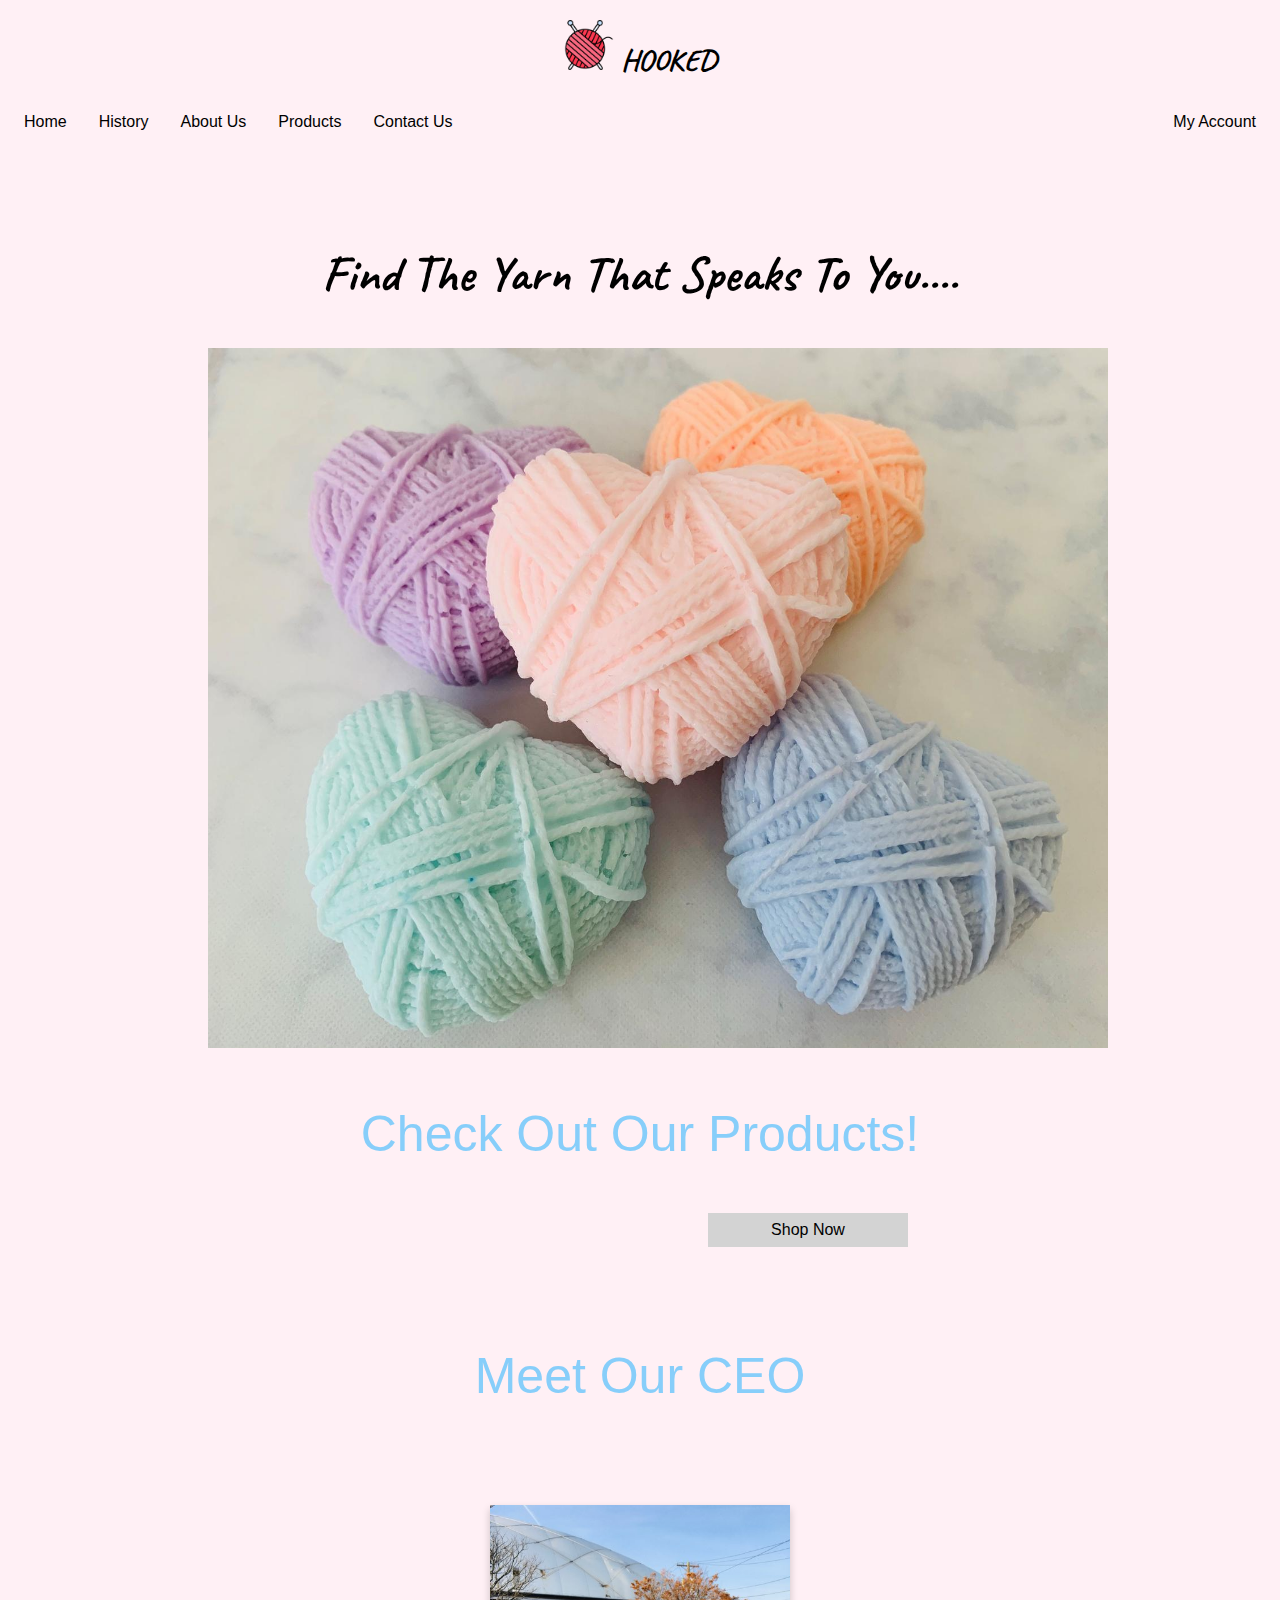
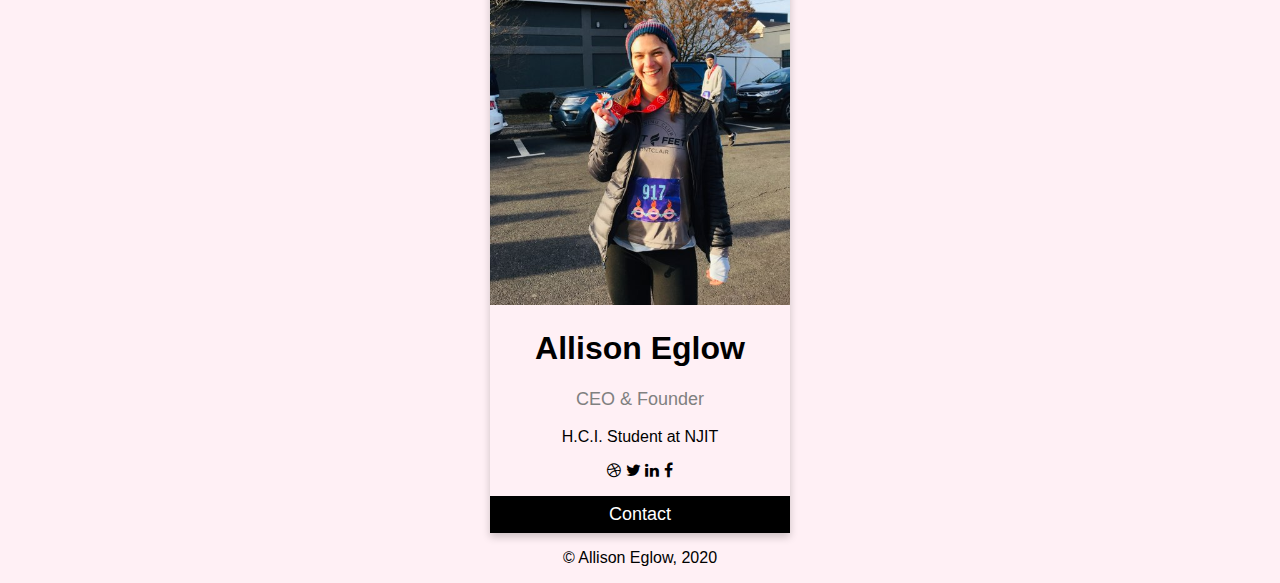
<file: index.html>
<!DOCTYPE html>
<html lang="en">
<head>
    <meta charset="UTF-8">
    <title>IS 322 Project #1</title>
    <link rel="stylesheet" href="https://cdnjs.cloudflare.com/ajax/libs/font-awesome/4.7.0/css/font-awesome.min.css">
    <link rel="stylesheet" href="styles.css" type="text/css">
    <link href='https://fonts.googleapis.com/css?family=Caveat' rel='stylesheet'>
<style>
    .card {
        box-shadow: 0 4px 8px 0 rgba(0, 0, 0, 0.2);
        max-width: 300px;
        margin: auto;
        text-align: center;
    }
    .title {
        color: grey;
        font-size: 18px;
    }

    button {
        border: none;
        outline: 0;
        display: inline-block;
        padding: 8px;
        color: white;
        background-color: #000;
        text-align: center;
        cursor: pointer;
        width: 100%;
        font-size: 18px;
    }

    a {
        text-decoration: none;

        color: black;
    }



</style>
</head>

<body>
<div id="header">

    <h1 style="font-family:'Caveat',serif; font-size: 30px; text-align: center" >
        <img src="imgs/handmade.png" style="height: 50px;width: 50px">
        HOOKED

    </h1>
</div>


<!-- NAV BAR START-->
<div id="navigation_bar">
    <ul>
        <li><a href="index.html"> Home </a></li>
        <li><a href="history.html"> History </a></li>
        <li><a href="about.html"> About Us </a></li>
        <li><a href="product.html"> Products </a></li>
        <li><a href="contact.html"> Contact Us </a></li>
        <li style="float:right"><a class="active" href="#about">My Account</a></li>

    </ul>
</div>
<!-- NAV BAR END-->
<h1 style="font-family:'Caveat',serif; font-size: 50px; text-align: center" >

<br> Find The Yarn That Speaks To You....
</h1>
<!-- Carousel-->
<div id="slideshow-container">
    <div class="mySlides">
        <img src="imgs/il_1588xN.2023532154_gw61.jpg" style="width:900px; height: 700px">
    </div>

    <div class="mySlides">
        <img src="imgs/basket.jpg" style="width:900px; height: 700px">
    </div>
    <div class="mySlides">
        <img src="imgs/Fidalgo-Artisan-Yarn-Company-400x400.jpg" style="width:900px; height: 700px">
    </div>
    <div class="mySlides">
        <img src="imgs/cropped-2_knitting-balls1.jpg" style="width:900px; height: 700px">
    </div>

</div>
<div>

<p style="font-size:50px; margin-top: 800px; text-align: center; color: lightskyblue">Check Out Our Products!</p>
<button type="button" style="background-color: lightgray; border: none; width:200px;color: black;
  text-align: center;
  text-decoration: none;
  font-size: 16px;
  margin-left: 700px;">Shop Now</button>
</div>
<!--END-->
    <p style="font-size:50px; margin-top: 100px; text-align: center; color: lightskyblue">Meet Our CEO</p>

    <div class="card" style="margin-top: 100px">
    <img src="imgs/IMG_8032%20(1).JPG" alt="John" style="width:100%">
    <h1>Allison Eglow</h1>
    <p class="title">CEO & Founder</p>
    <p>H.C.I. Student at NJIT</p>
    <a href="#"><i class="fa fa-dribbble"></i></a>
    <a href="#"><i class="fa fa-twitter"></i></a>
    <a href="#"><i class="fa fa-linkedin"></i></a>
    <a href="#"><i class="fa fa-facebook"></i></a>
    <p><button>Contact</button></p>
</div>


<!--FOOTER-->
<div id="footer">
    <p> &copy; Allison Eglow, 2020</p>
</div>
<!--END-->


</body>

<!--JAVASCRIPT-->
<script>
    var myIndex = 0;
    carousel();

    function carousel() {
        var i;
        var x = document.getElementsByClassName("mySlides");
        for (i = 0; i < x.length; i++) {
            x[i].style.display = "none";
        }
        myIndex++;
        if (myIndex > x.length) {
            myIndex = 1
        }
        x[myIndex - 1].style.display = "block";
        setTimeout(carousel, 3000); // Change image every 2 seconds
    }
</script>
<!--END-->


</html>
</file>
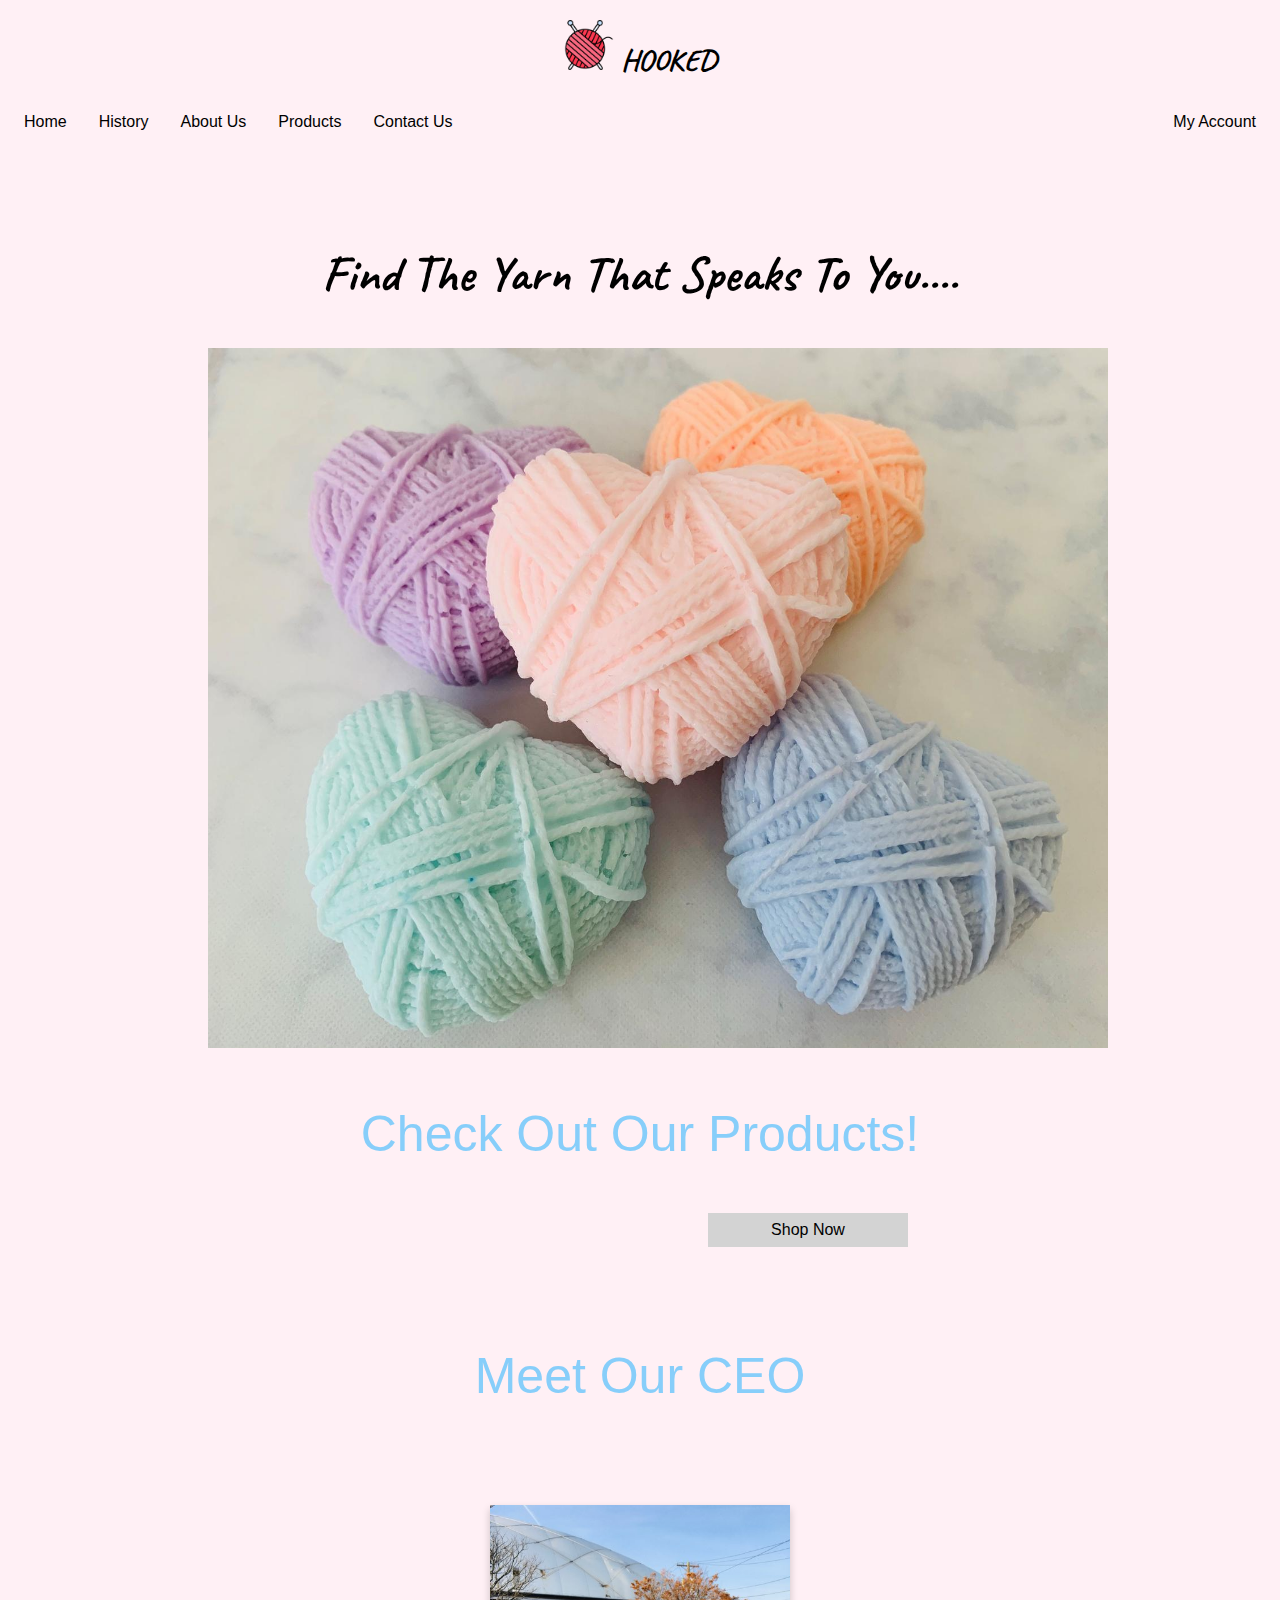
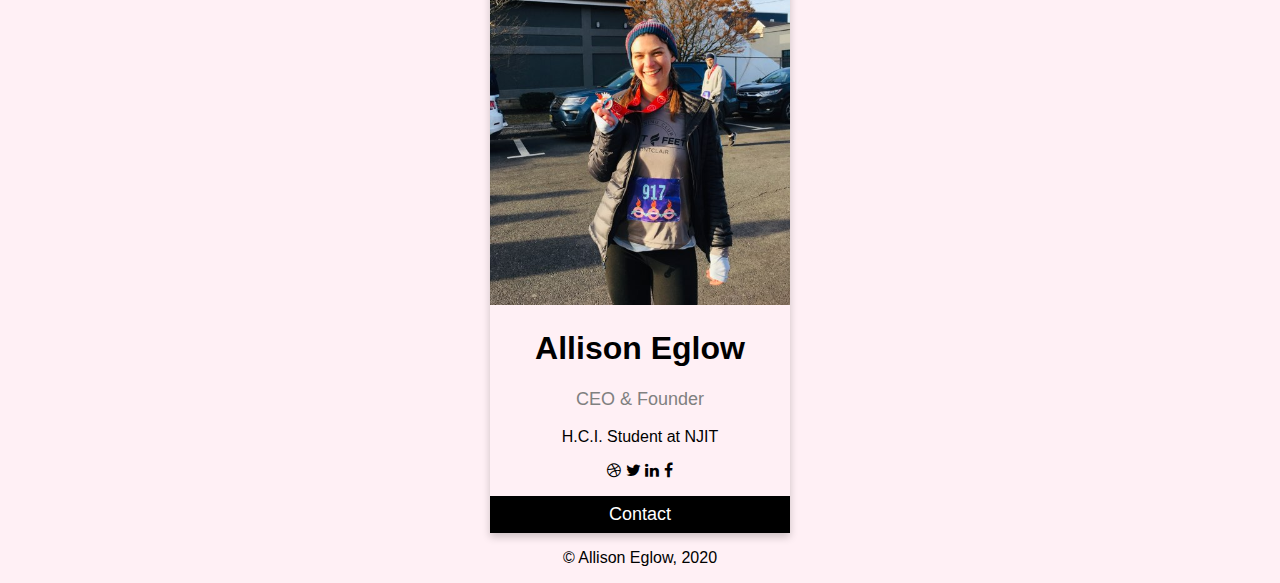
<file: html/index.html>
<!DOCTYPE html>
<html lang="en">
<head>
    <meta charset="UTF-8">
    <title>IS 322 Project #1</title>
    <link rel="stylesheet" href="https://cdnjs.cloudflare.com/ajax/libs/font-awesome/4.7.0/css/font-awesome.min.css">
    <link rel="stylesheet" href="../styles.css" type="text/css">
    <link href='https://fonts.googleapis.com/css?family=Caveat' rel='stylesheet'>
<style>
    .card {
        box-shadow: 0 4px 8px 0 rgba(0, 0, 0, 0.2);
        max-width: 300px;
        margin: auto;
        text-align: center;
    }
    .title {
        color: grey;
        font-size: 18px;
    }

    button {
        border: none;
        outline: 0;
        display: inline-block;
        padding: 8px;
        color: white;
        background-color: #000;
        text-align: center;
        cursor: pointer;
        width: 100%;
        font-size: 18px;
    }

    a {
        text-decoration: none;

        color: black;
    }



</style>
</head>

<body>
<div id="header">

    <h1 style="font-family:'Caveat',serif; font-size: 30px; text-align: center" >
        <img src="../imgs/handmade.png" style="height: 50px;width: 50px">
        HOOKED

    </h1>
</div>


<!-- NAV BAR START-->
<div id="navigation_bar">
    <ul>
        <li><a href="index.html"> Home </a></li>
        <li><a href="history.html"> History </a></li>
        <li><a href="about.html"> About Us </a></li>
        <li><a href="product.html"> Products </a></li>
        <li><a href="contact.html"> Contact Us </a></li>
        <li style="float:right"><a class="active" href="#about">My Account</a></li>

    </ul>
</div>
<!-- NAV BAR END-->
<h1 style="font-family:'Caveat',serif; font-size: 50px; text-align: center" >

<br> Find The Yarn That Speaks To You....
</h1>
<!-- Carousel-->
<div id="slideshow-container">
    <div class="mySlides">
        <img src="../imgs/il_1588xN.2023532154_gw61.jpg" style="width:900px; height: 700px">
    </div>

    <div class="mySlides">
        <img src="../imgs/basket.jpg" style="width:900px; height: 700px">
    </div>
    <div class="mySlides">
        <img src="../imgs/Fidalgo-Artisan-Yarn-Company-400x400.jpg" style="width:900px; height: 700px">
    </div>
    <div class="mySlides">
        <img src="../imgs/cropped-2_knitting-balls1.jpg" style="width:900px; height: 700px">
    </div>

</div>
<div>

<p style="font-size:50px; margin-top: 800px; text-align: center; color: lightskyblue">Check Out Our Products!</p>
<button type="button" style="background-color: lightgray; border: none; width:200px;color: black;
  text-align: center;
  text-decoration: none;
  font-size: 16px;
  margin-left: 700px;">Shop Now</button>
</div>
<!--END-->
    <p style="font-size:50px; margin-top: 100px; text-align: center; color: lightskyblue">Meet Our CEO</p>

    <div class="card" style="margin-top: 100px">
    <img src="../imgs/IMG_8032%20(1).JPG" alt="John" style="width:100%">
    <h1>Allison Eglow</h1>
    <p class="title">CEO & Founder</p>
    <p>H.C.I. Student at NJIT</p>
    <a href="#"><i class="fa fa-dribbble"></i></a>
    <a href="#"><i class="fa fa-twitter"></i></a>
    <a href="#"><i class="fa fa-linkedin"></i></a>
    <a href="#"><i class="fa fa-facebook"></i></a>
    <p><button>Contact</button></p>
</div>


<!--FOOTER-->
<div id="footer">
    <p> &copy; Allison Eglow, 2020</p>
</div>
<!--END-->


</body>

<!--JAVASCRIPT-->
<script>
    var myIndex = 0;
    carousel();

    function carousel() {
        var i;
        var x = document.getElementsByClassName("mySlides");
        for (i = 0; i < x.length; i++) {
            x[i].style.display = "none";
        }
        myIndex++;
        if (myIndex > x.length) {
            myIndex = 1
        }
        x[myIndex - 1].style.display = "block";
        setTimeout(carousel, 3000); // Change image every 2 seconds
    }
</script>
<!--END-->


</html>
</file>
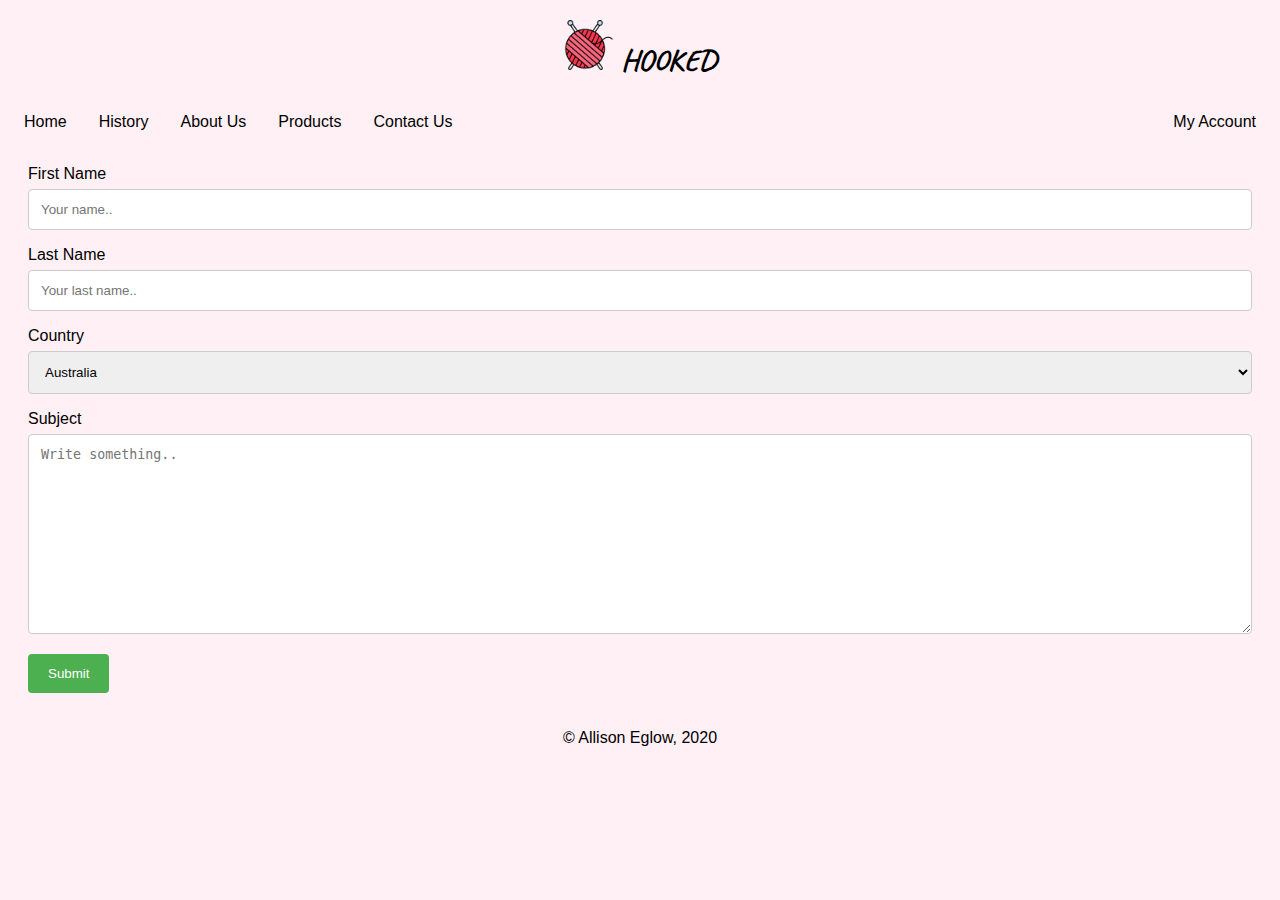
<file: contact.html>
<!DOCTYPE html>
<html lang="en">
<head>
    <meta charset="UTF-8">
    <title>IS 322 Project #1</title>
    <link rel="stylesheet" href="https://cdnjs.cloudflare.com/ajax/libs/font-awesome/4.7.0/css/font-awesome.min.css">
    <link rel="stylesheet" href="styles.css" type="text/css">
    <link href='https://fonts.googleapis.com/css?family=Caveat' rel='stylesheet'>
<style>
    input[type=text], select, textarea {
        width: 100%; /* Full width */
        padding: 12px; /* Some padding */
        border: 1px solid #ccc; /* Gray border */
        border-radius: 4px; /* Rounded borders */
        box-sizing: border-box; /* Make sure that padding and width stays in place */
        margin-top: 6px; /* Add a top margin */
        margin-bottom: 16px; /* Bottom margin */
        resize: vertical /* Allow the user to vertically resize the textarea (not horizontally) */
    }

    /* Style the submit button with a specific background color etc */
    input[type=submit] {
        background-color: #4CAF50;
        color: white;
        padding: 12px 20px;
        border: none;
        border-radius: 4px;
        cursor: pointer;
    }

    /* When moving the mouse over the submit button, add a darker green color */
    input[type=submit]:hover {
        background-color: #45a049;
    }

    /* Add a background color and some padding around the form */
    .container {
        border-radius: 5px;
        padding: 20px;
    }
</style>
</head>

<body>

<!-- NAV BAR START-->
<div id="header">

    <h1 style="font-family:'Caveat',serif; font-size: 30px; text-align: center" >
        <img src="imgs/handmade.png" style="height: 50px;width: 50px">
        HOOKED

    </h1>
</div>


<!-- NAV BAR START-->
<div id="navigation_bar">
    <ul>
        <li><a href="index.html"> Home </a></li>
        <li><a href="history.html"> History </a></li>
        <li><a href="about.html"> About Us </a></li>
        <li><a href="product.html"> Products </a></li>
        <li><a href="contact.html"> Contact Us </a></li>
        <li style="float:right"><a class="active" href="#about">My Account</a></li>

    </ul>
</div>
<!-- NAV BAR END-->

<div class="container">
    <form>

        <label for="fname">First Name</label>
        <input type="text" id="fname" name="firstname" placeholder="Your name..">

        <label for="lname">Last Name</label>
        <input type="text" id="lname" name="lastname" placeholder="Your last name..">

        <label for="country">Country</label>
        <select id="country" name="country">
            <option value="australia">Australia</option>
            <option value="canada">Canada</option>
            <option value="usa">USA</option>
        </select>

        <label for="subject">Subject</label>
        <textarea id="subject" name="subject" placeholder="Write something.." style="height:200px"></textarea>

        <input type="submit" value="Submit">

    </form>
</div>

<!--FOOTER-->
<div id="footer">
    <p>	&copy; Allison Eglow, 2020</p>
</div>
<!--END-->



</body>

<!--JAVASCRIPT-->
<script src="landing.js"></script>
<!--END-->


</html>
</file>
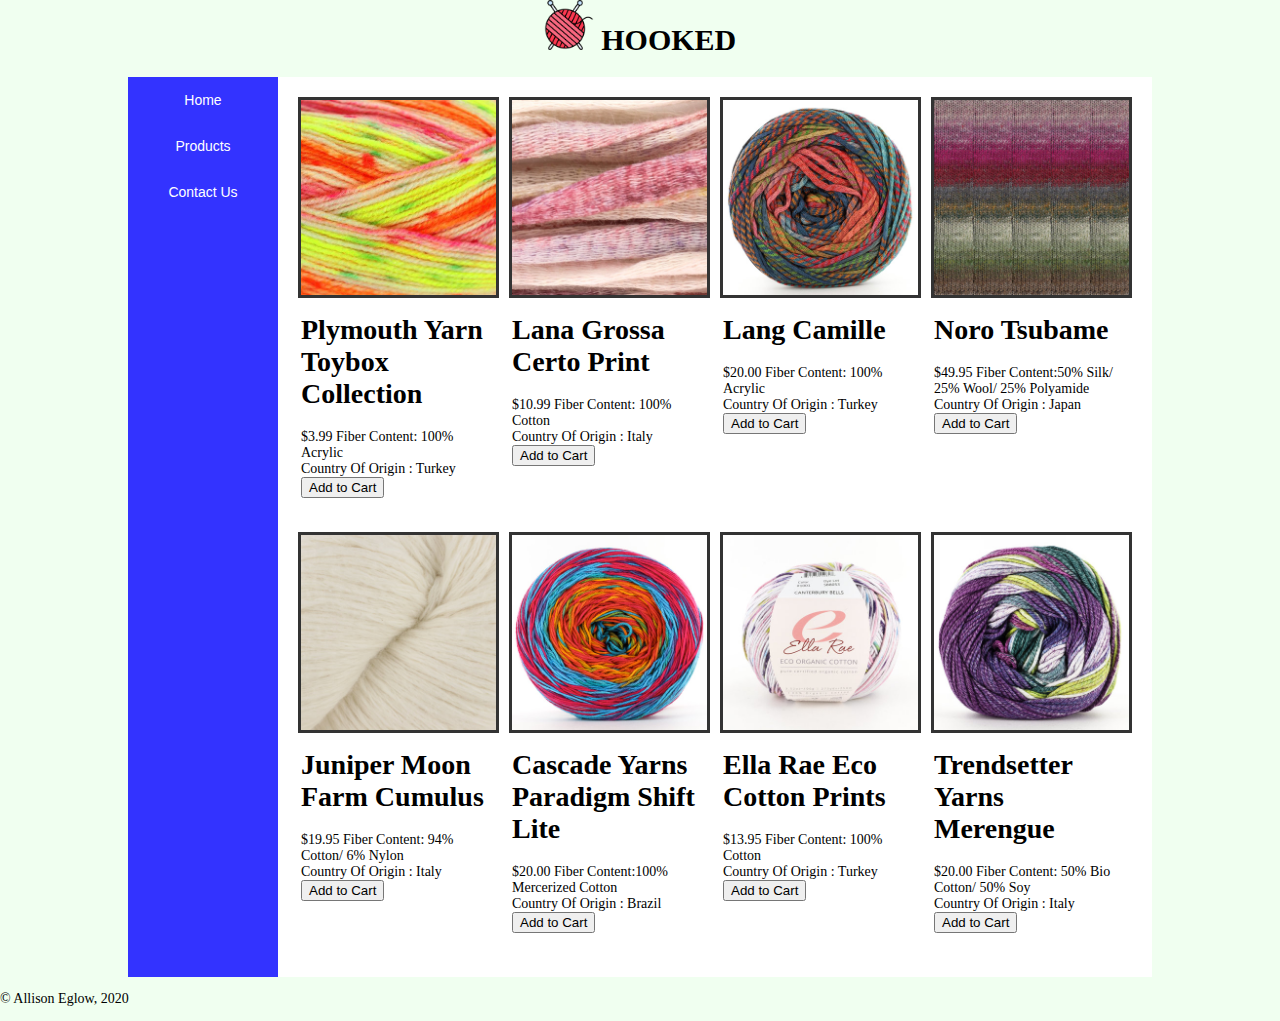
<file: product.html>
<!DOCTYPE>
<html>
<head>
    <link rel="stylesheet" type="text/css" href="product.css">
</head>
<body>
<div id="header">

    <h1 style="font-family:'Caveat',serif; font-size: 30px; text-align: center" >
        <img src="imgs/handmade.png" style="height: 50px;width: 50px">
        HOOKED
    </h1>
</div>

<!-- Product list-->
<div class="app-container">

    <aside class="navigation">
        <a href="index.html">Home</a>
        <a href="product.html">Products</a>
        <a href="contact.html">Contact Us</a>

    </aside>

    <div class="content-container">
        <div class="card">
            <img src="imgs/RAINBOWTOY.0069.zoom.1.jpg">
            <h1>Plymouth Yarn Toybox Collection</h1>
            <p class="price">$3.99
                Fiber Content: 100% Acrylic<br>Country Of Origin : Turkey

                <button>Add to Cart</button>

        </div>
        <div class="card">
            <img src="imgs/CertoPrint102.jpg">
            <h1>Lana Grossa Certo Print</h1>
            <p class="price">$10.99
                Fiber Content: 100% Cotton<br>
                Country Of Origin : Italy

                <button>Add to Cart</button>

        </div>

        <div class="card">
            <img src="imgs/LNG-CAMILL.0052.jpg">
            <h1>Lang Camille</h1>
            <p class="price">$20.00
                Fiber Content: 100% Acrylic <br>
                Country Of Origin : Turkey


                <button>Add to Cart</button>

        </div>
        <div class="card">
            <img src="imgs/Tsubame2.jpg">
            <h1>Noro Tsubame</h1>
            <p class="price">$49.95
                Fiber Content:50% Silk/ 25% Wool/ 25% Polyamide <br>
                Country Of Origin : Japan

                <button>Add to Cart</button>
			</p>
        </div>
        <div class="card">
            <img src="imgs/JPM-CUMULUS.01.jpg" >
            <h1>Juniper Moon Farm Cumulus</h1>
            <p class="price">$19.95
                Fiber Content: 94% Cotton/ 6% Nylon<br>
                Country Of Origin : Italy
                <button>Add to Cart</button>
			</p>

        </div>
        <div class="card">
            <img src="imgs/CAS-PARSLT.101.1.jpg" >
            <h1> Cascade Yarns Paradigm Shift Lite</h1>
            <p class="price">$20.00
                Fiber Content:100% Mercerized Cotton<br>
                Country Of Origin : Brazil
                <button>Add to Cart</button>
            </p>

        </div>
        <div class="card">
            <img src="imgs/ELR-ECOCPR.1001.2.jpg" >
            <h1>Ella Rae Eco Cotton Prints </h1>
            <p class="price">$13.95
                Fiber Content: 100% Cotton <br>
                Country Of Origin : Turkey

                <button>Add to Cart</button>
            </p>

        </div>
        <div class="card">
            <img src="imgs/TRE-MERENG.01.jpg" >
            <h1>Trendsetter Yarns Merengue</h1>
            <p class="price">$20.00
                Fiber Content: 50% Bio Cotton/ 50% Soy<br>
                Country Of Origin : Italy
                <button>Add to Cart</button>
            </p>

        </div>
    </div>

</div>
<!--END-->
<!--FOOTER-->
<div id="footer">
    <p> &copy; Allison Eglow, 2020</p>
</div>
<!--END-->
</body>
</html>
</file>
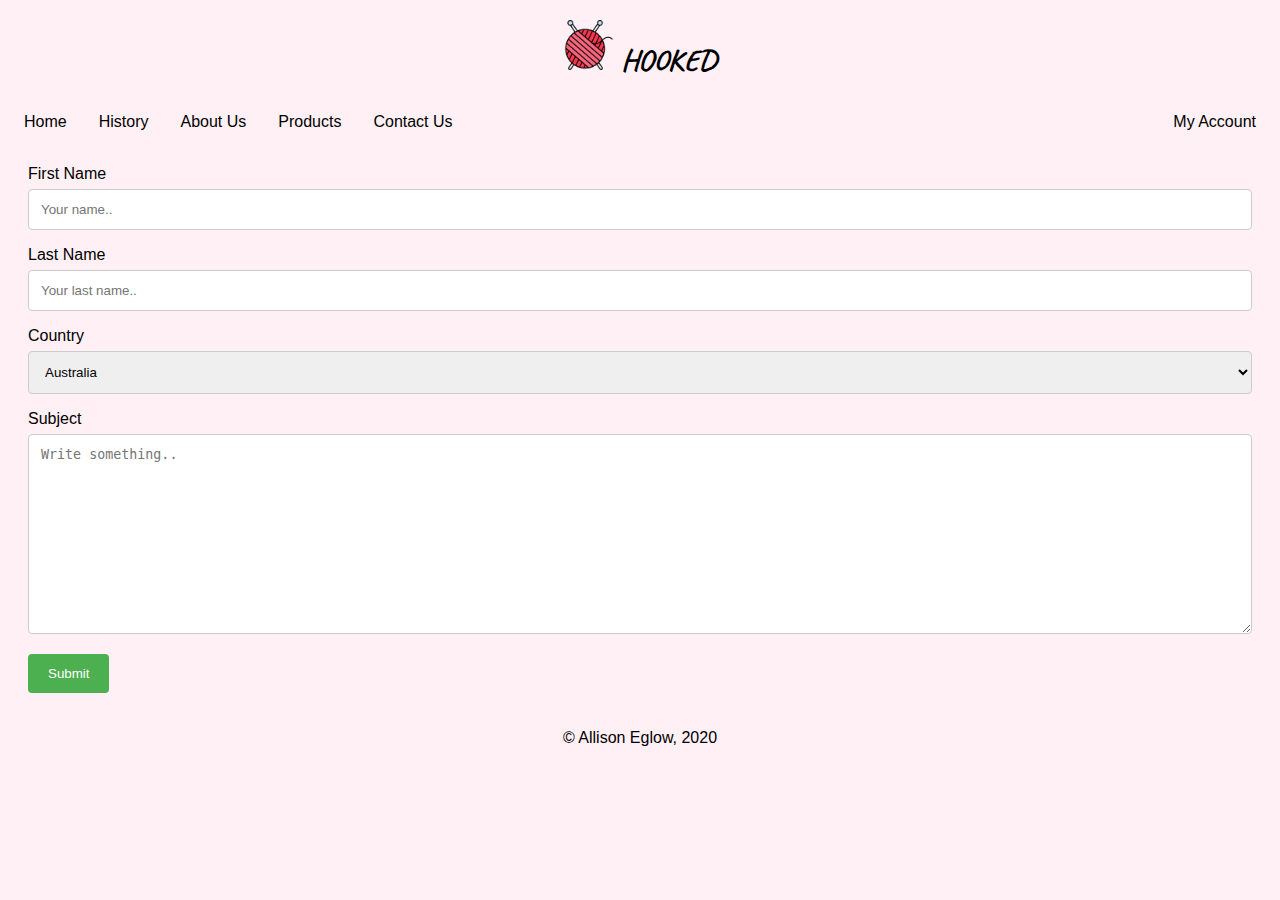
<file: html/contact.html>
<!DOCTYPE html>
<html lang="en">
<head>
    <meta charset="UTF-8">
    <title>IS 322 Project #1</title>
    <link rel="stylesheet" href="https://cdnjs.cloudflare.com/ajax/libs/font-awesome/4.7.0/css/font-awesome.min.css">
    <link rel="stylesheet" href="../styles.css" type="text/css">
    <link href='https://fonts.googleapis.com/css?family=Caveat' rel='stylesheet'>
<style>
    input[type=text], select, textarea {
        width: 100%; /* Full width */
        padding: 12px; /* Some padding */
        border: 1px solid #ccc; /* Gray border */
        border-radius: 4px; /* Rounded borders */
        box-sizing: border-box; /* Make sure that padding and width stays in place */
        margin-top: 6px; /* Add a top margin */
        margin-bottom: 16px; /* Bottom margin */
        resize: vertical /* Allow the user to vertically resize the textarea (not horizontally) */
    }

    /* Style the submit button with a specific background color etc */
    input[type=submit] {
        background-color: #4CAF50;
        color: white;
        padding: 12px 20px;
        border: none;
        border-radius: 4px;
        cursor: pointer;
    }

    /* When moving the mouse over the submit button, add a darker green color */
    input[type=submit]:hover {
        background-color: #45a049;
    }

    /* Add a background color and some padding around the form */
    .container {
        border-radius: 5px;
        padding: 20px;
    }
</style>
</head>

<body>

<!-- NAV BAR START-->
<div id="header">

    <h1 style="font-family:'Caveat',serif; font-size: 30px; text-align: center" >
        <img src="../imgs/handmade.png" style="height: 50px;width: 50px">
        HOOKED

    </h1>
</div>


<!-- NAV BAR START-->
<div id="navigation_bar">
    <ul>
        <li><a href="index.html"> Home </a></li>
        <li><a href="history.html"> History </a></li>
        <li><a href="about.html"> About Us </a></li>
        <li><a href="product.html"> Products </a></li>
        <li><a href="contact.html"> Contact Us </a></li>
        <li style="float:right"><a class="active" href="#about">My Account</a></li>

    </ul>
</div>
<!-- NAV BAR END-->

<div class="container">
    <form>

        <label for="fname">First Name</label>
        <input type="text" id="fname" name="firstname" placeholder="Your name..">

        <label for="lname">Last Name</label>
        <input type="text" id="lname" name="lastname" placeholder="Your last name..">

        <label for="country">Country</label>
        <select id="country" name="country">
            <option value="australia">Australia</option>
            <option value="canada">Canada</option>
            <option value="usa">USA</option>
        </select>

        <label for="subject">Subject</label>
        <textarea id="subject" name="subject" placeholder="Write something.." style="height:200px"></textarea>

        <input type="submit" value="Submit">

    </form>
</div>

<!--FOOTER-->
<div id="footer">
    <p>	&copy; Allison Eglow, 2020</p>
</div>
<!--END-->



</body>

<!--JAVASCRIPT-->
<script src="../landing.js"></script>
<!--END-->


</html>
</file>
<file: styles.css>
body{
    min-width: 400px;
    max-width: 2000px;
    font-family: Arial, Helvetica, sans-serif;
    font-style: normal;
    background-color: lavenderblush;
}
/* Navigation bar CSS */
ul {
    list-style-type: none;
    margin: 0;
    padding: 0;
    overflow: hidden;

}

li {
    float: left;
}

li a {
    display: block;
    color: black;
    text-align: center;
    padding: 14px 16px;
    text-decoration: none;
}

li a:hover:not(.active) {
    background-color: lavenderblush;
}

.active {
    border-color: #4CAF50;
}

#footer{

    left: 0;
    bottom: 0;
    width: 100%;
    color: Black;
    text-align: center;
    background-color: lavenderblush ;
}


/* Slideshow container */
#slideshow-container {
    position: absolute;
    text-align: center;
    width: 100%;
    padding: 10px;

}
</file>
<file: product.css>
html, body {
	min-height: 100%;
	margin: 0;
	padding: 0;
	background-color: honeydew;
	font-size: 14px;

}

.app-container {
	width: 1024px;
	margin: auto;
	display: flex;
	min-height: 100%;
	background-color: white;
}

.navigation {
	flex: 0 0 150px;
	min-height: 100%;
	background-color: #3333FF;
}

.navigation a {
	display: block;
	padding: 15px;
	text-align: center;
	color: white;
	font-family: sans-serif;
	text-decoration: none;
}

.navigation a:hover {
	color: red;
}

.content-container {
	flex: 1 1 auto;
	width: 100%;
	margin: 10px;
	padding: 5px;
	display: flex;
	flex-wrap: wrap;
}

.content-container .card {
	height: 195px;
	flex: 0 0 195px;
	background-color: #bfbfbf;
	border: 3px solid #333;
	margin: 5px;
}

@media only screen and (max-width: 1199px) {
	.app-container {
		flex-direction: column;
		width: 900px;
	}

	.navigation {
		min-height: auto;
		flex: 0 0 35px;
	}

	.navigation a {
		display: inline-block;
	}
}

@media only screen and (min-width: 750px) and (max-width: 1000px) {
	.app-container {
		width: 720px;
	}

	.content-container .card {
		flex-basis: 330px;
		height: 330px;
	}
}

@media only screen and (max-width: 749px) {
	.app-container {
		margin: 0 15px;
		width: calc(100% - 30px);
	}

	.content-container {
		width: calc(100% - 50px);
	}

	.content-container .card {
		height: 50px;
		flex-basis: 100%;
	}
}
.card img {
	width: 100%;

}
</file>
